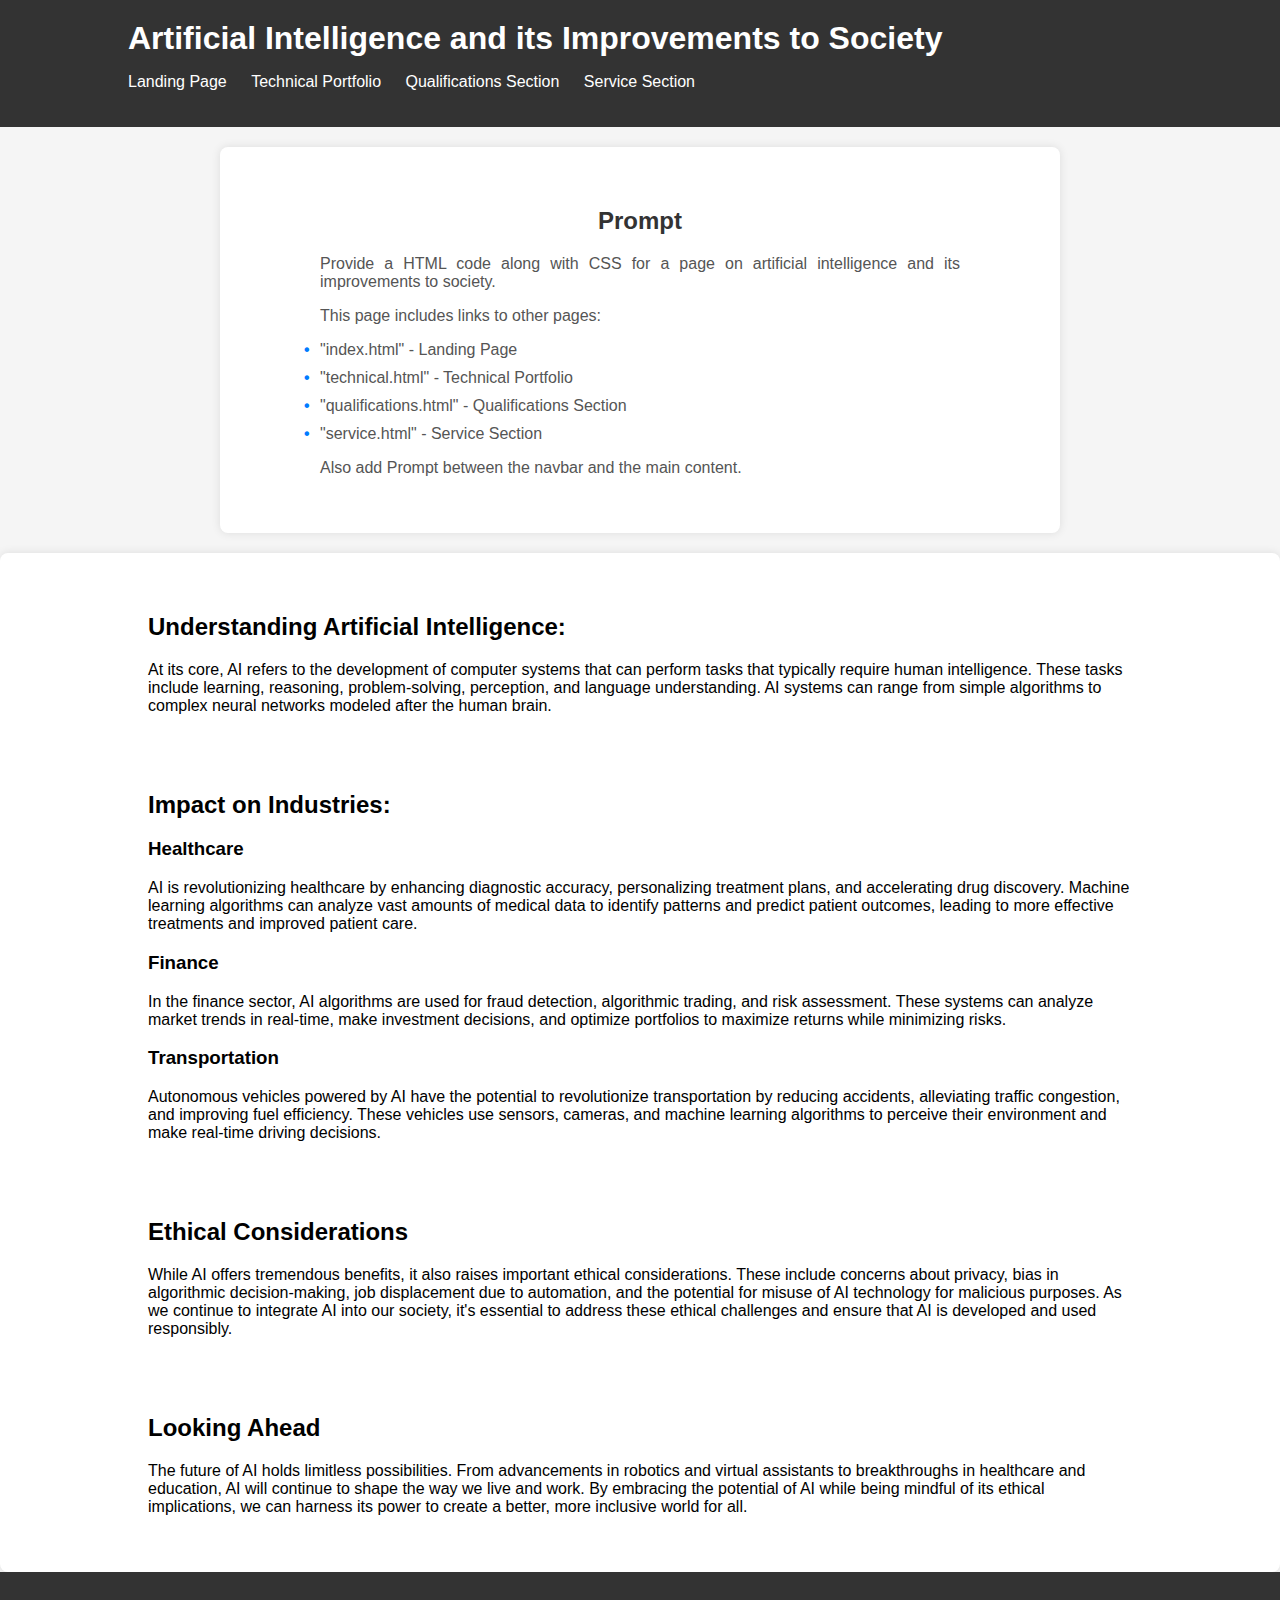
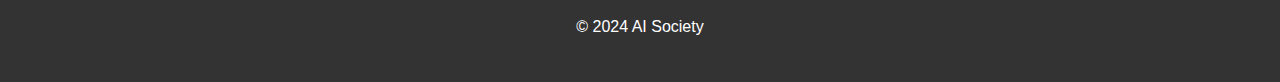
<file: ai.html>
<!DOCTYPE html>
<html lang="en">
<head>
    <meta charset="UTF-8">
    <meta name="viewport" content="width=device-width, initial-scale=1.0">
    <title>AI and Society</title>
    <link rel="stylesheet" href="ai.css">
</head>
<body>
    <header>
        <div class="container">
            <h1>Artificial Intelligence and its Improvements to Society</h1>
            <nav>
                <ul>
                    <li><a href="index.html">Landing Page</a></li>
                    <li><a href="technical.html">Technical Portfolio</a></li>
                    <li><a href="qualifications.html">Qualifications Section</a></li>
                    <li><a href="service.html">Service Section</a></li>
                </ul>
            </nav>
        </div>
    </header>
    <div class="prompt">
        <div class="container">
            <h2>Prompt</h2>
            <p>Provide a HTML code along with CSS for a page on artificial intelligence and its improvements to society.</p>
            <p>This page includes links to other pages:</p>
            <ul>
                <li>"index.html" - Landing Page</li>
                <li>"technical.html" - Technical Portfolio</li>
                <li>"qualifications.html" - Qualifications Section</li>
                <li>"service.html" - Service Section</li>
            </ul>
            <p>Also add Prompt between the navbar and the main content.</p>
        </div>
    </div>
    <main>
        <div class="container">
            <section>
                <h2>Understanding Artificial Intelligence:</h2>
                <p>At its core, AI refers to the development of computer systems that can perform tasks that typically require human intelligence. These tasks include learning, reasoning, problem-solving, perception, and language understanding. AI systems can range from simple algorithms to complex neural networks modeled after the human brain.</p>
            </section>
            <section>
                <h2>Impact on Industries:</h2>
                <h3>Healthcare</h3>
                <p>AI is revolutionizing healthcare by enhancing diagnostic accuracy, personalizing treatment plans, and accelerating drug discovery. Machine learning algorithms can analyze vast amounts of medical data to identify patterns and predict patient outcomes, leading to more effective treatments and improved patient care.</p>
                
                <h3>Finance</h3>
                <p>In the finance sector, AI algorithms are used for fraud detection, algorithmic trading, and risk assessment. These systems can analyze market trends in real-time, make investment decisions, and optimize portfolios to maximize returns while minimizing risks.</p>
                
                <h3>Transportation</h3>
                <p>Autonomous vehicles powered by AI have the potential to revolutionize transportation by reducing accidents, alleviating traffic congestion, and improving fuel efficiency. These vehicles use sensors, cameras, and machine learning algorithms to perceive their environment and make real-time driving decisions.</p>
            </section>
            <section>
                <h2>Ethical Considerations</h2>
                <p>While AI offers tremendous benefits, it also raises important ethical considerations. These include concerns about privacy, bias in algorithmic decision-making, job displacement due to automation, and the potential for misuse of AI technology for malicious purposes. As we continue to integrate AI into our society, it's essential to address these ethical challenges and ensure that AI is developed and used responsibly.</p>
            </section>
            <section>
                <h2>Looking Ahead</h2>
                <p>The future of AI holds limitless possibilities. From advancements in robotics and virtual assistants to breakthroughs in healthcare and education, AI will continue to shape the way we live and work. By embracing the potential of AI while being mindful of its ethical implications, we can harness its power to create a better, more inclusive world for all.</p>
            </section>
        </div>
    </main>
    <footer>
        <div class="container">
            <p>&copy; 2024 AI Society</p>
        </div>
    </footer>
</body>
</html>
</file>
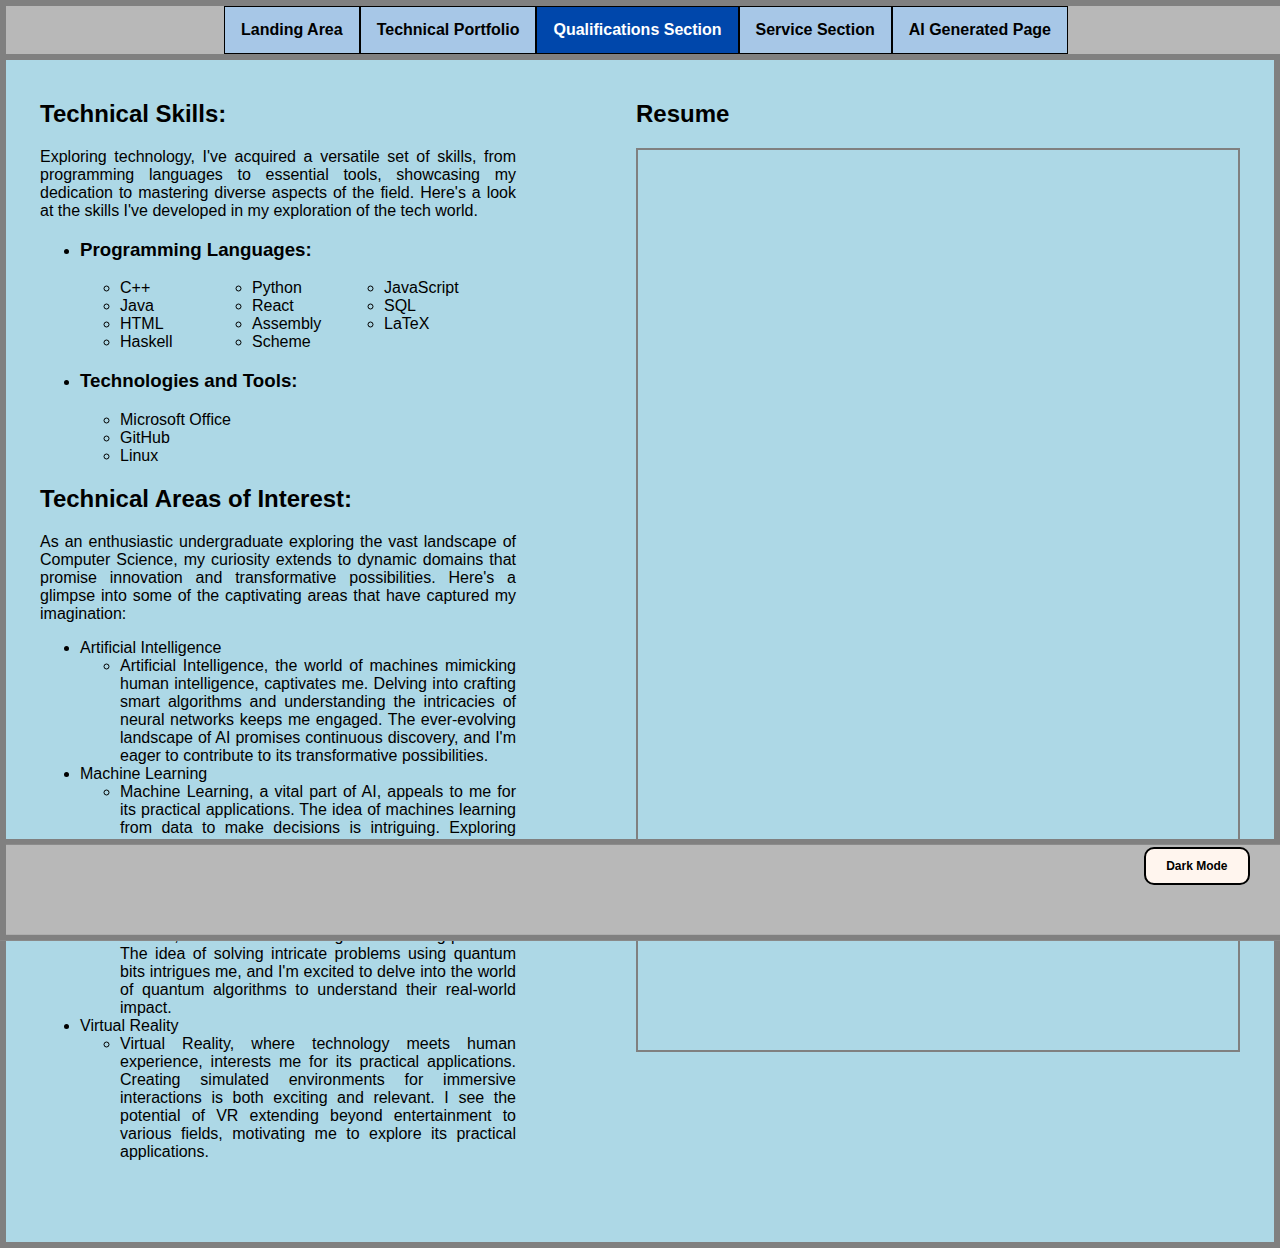
<file: qualifications.html>
<!DOCTYPE html>
<html>
<head>
  <link rel="stylesheet" href="qualifications.css">
  <script src="changeColor.js" defer></script>
</head>
<body>
    <div class="navbar">
        <a href="index.html"><b>Landing Area</b></a> 
        <a href="technical.html"><b>Technical Portfolio</b></a> 
        <a class="active" href="qualifications.html"><b>Qualifications Section</b></a> 
        <a href="service.html"><b>Service Section</b></a>
        <a href="ai.html"><b>AI Generated Page</b></a>
    </div>

    <div class="footer">
        <br><br>
        <div style="text-align: right;">
          <button id="colorButton" onclick="toggleMode()"><b>Dark Mode</b></button> &nbsp&nbsp&nbsp&nbsp&nbsp&nbsp&nbsp&nbsp&nbsp;
        </div>
    </div>

    <div class="content-container">
        <div class="qualifications-content">
            <section>
                <h2>Technical Skills:</h2>
                <p class="justified-text"> Exploring technology, I've acquired a versatile set of skills, from programming languages to essential tools, showcasing my dedication to mastering diverse aspects of the field. Here's a look at the skills I've developed in my exploration of the tech world.</p>
                <ul>
                    <li>
                        <h3>Programming Languages:</h3>
                        <!-- <ul class="split-container">
                            <li class="split-list">
                                <li>C++</li>
                                <li>Python</li>
                                <li>JavaScript</li>
                                <li>Java</li>
                                <li>React</li>
                            </li>
                            <li class="split-list">
                                <li>SQL</li>
                                <li>HTML</li>
                                <li>Assembly</li>
                                <li>LaTeX</li>
                                <li>Haskell, Scheme</li>
                            </li>
                        </ul> -->
                        <ul class="grid-list">
                            <li>C++</li>
                            <li>Python</li>
                            <li>JavaScript</li>
                            <li>Java</li>
                            <li>React</li>
                            <li>SQL</li>
                            <li>HTML</li>
                            <li>Assembly</li>
                            <li>LaTeX</li>
                            <li>Haskell</li>
                            <li>Scheme</li>
                        </ul>
                    </li>
                    <li>
                        <h3>Technologies and Tools:</h3>
                        <ul>
                            <li>Microsoft Office</li>
                            <li>GitHub</li>
                            <li>Linux</li>
                        </ul>
                    </li>
                </ul>
            
                <h2>Technical Areas of Interest:</h2>
                <p class="justified-text">As an enthusiastic undergraduate exploring the vast landscape of Computer Science, my curiosity extends to dynamic domains that promise innovation and transformative possibilities. Here's a glimpse into some of the captivating areas that have captured my imagination:</p>
                <ul>
                    <li>Artificial Intelligence
                        <ul>
                            <li class="justified-text">
                                Artificial Intelligence, the world of machines mimicking human intelligence, captivates me. Delving into crafting smart algorithms and understanding the intricacies of neural networks keeps me engaged. The ever-evolving landscape of AI promises continuous discovery, and I'm eager to contribute to its transformative possibilities.
                            </li>
                        </ul>
                    </li>
                    <li>Machine Learning</li>
                        <ul>
                            <li class="justified-text">
                                Machine Learning, a vital part of AI, appeals to me for its practical applications. The idea of machines learning from data to make decisions is intriguing. Exploring real-world applications, such as personalized recommendations, adds a dynamic dimension to my academic pursuits as an undergraduate.
                            </li>
                        </ul>
                    <li>Quantum Computing</li>
                        <ul>
                            <li class="justified-text">
                                Quantum Computing, blending physics and computer science, fascinates me for its groundbreaking potential. The idea of solving intricate problems using quantum bits intrigues me, and I'm excited to delve into the world of quantum algorithms to understand their real-world impact.
                            </li>
                        </ul>
                    <li>Virtual Reality</li>
                        <ul>
                            <li class="justified-text">
                                Virtual Reality, where technology meets human experience, interests me for its practical applications. Creating simulated environments for immersive interactions is both exciting and relevant. I see the potential of VR extending beyond entertainment to various fields, motivating me to explore its practical applications.
                            </li>
                        </ul>
                </ul>
            </section>
        </div>

        <div class="resume-container">
          <h2>Resume</h2>
          <iframe src="Nitesh Resume.pdf" width="600px" height="900px">resume</iframe>
        </div>
    </div>

</body>
</html>
</file>
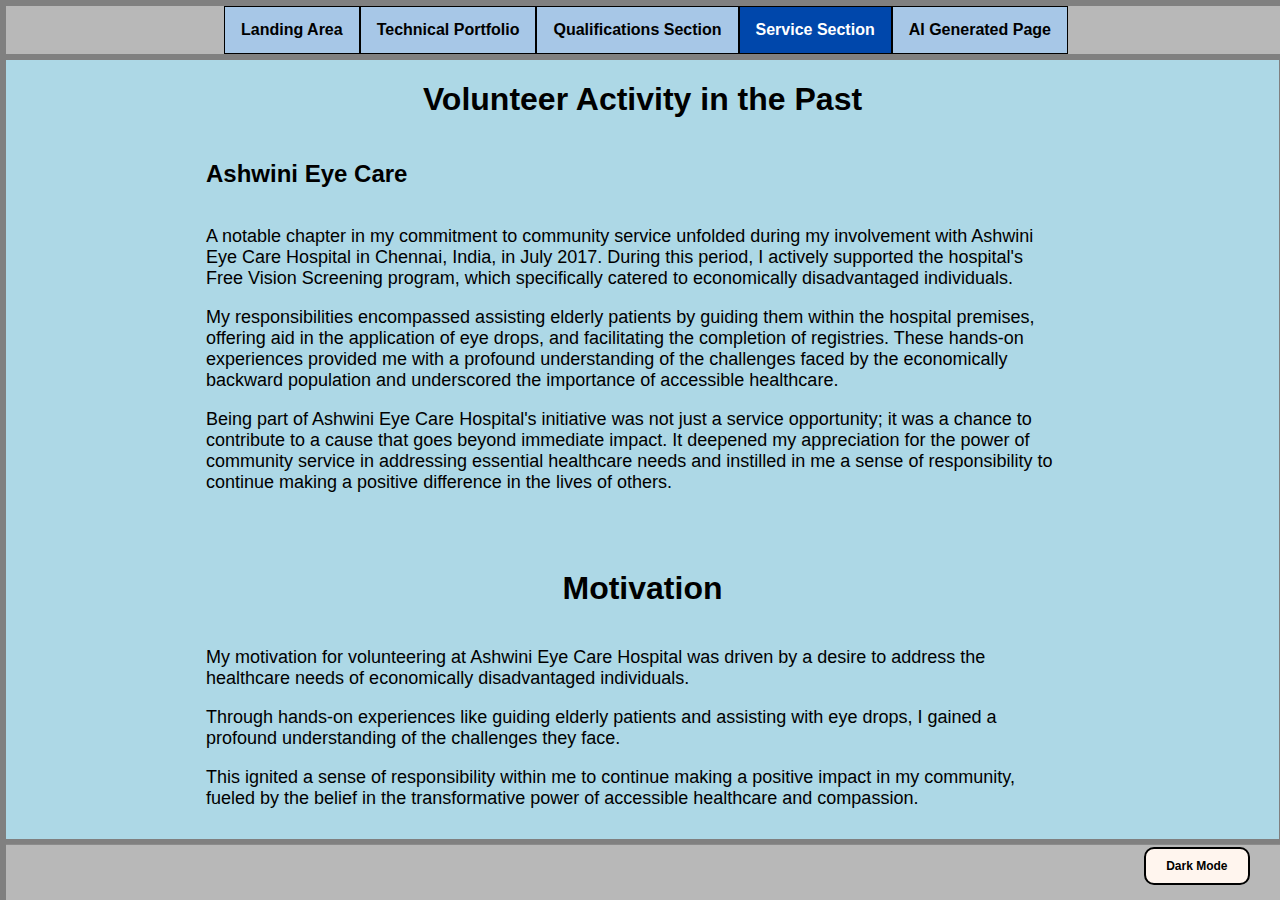
<file: service.html>
<!DOCTYPE html>
<html>
<head>
  <link rel="stylesheet" href="service.css">
  <script src="changeColor.js" defer></script>
</head>
<body>
    <div class="navbar">
        <a href="index.html"><b>Landing Area</b></a> 
        <a href="technical.html"><b>Technical Portfolio</b></a> 
        <a href="qualifications.html"><b>Qualifications Section</b></a> 
        <a class="active" href="service.html"><b>Service Section</b></a>
        <a href="ai.html"><b>AI Generated Page</b></a>
    </div>

    <div class="footer">
      <br><br>
      <div style="text-align: right;">
        <button id="colorButton" onclick="toggleMode()"><b>Dark Mode</b></button> &nbsp&nbsp&nbsp&nbsp&nbsp&nbsp&nbsp&nbsp&nbsp;
      </div>
    </div>

    <div class="technical-container">
      <h1>Volunteer Activity in the Past</h1>
    </div>
    <div class="project-container">
      <h2>Ashwini Eye Care</h2>
      <div class="project">
        <div class="project-info">
          <p>A notable chapter in my commitment to community service unfolded during my involvement with Ashwini Eye Care Hospital in Chennai, India, in July 2017. During this period, I actively supported the hospital's Free Vision Screening program, which specifically catered to economically disadvantaged individuals.</p>
          <p>My responsibilities encompassed assisting elderly patients by guiding them within the hospital premises, offering aid in the application of eye drops, and facilitating the completion of registries. These hands-on experiences provided me with a profound understanding of the challenges faced by the economically backward population and underscored the importance of accessible healthcare.</p>
          <p>Being part of Ashwini Eye Care Hospital's initiative was not just a service opportunity; it was a chance to contribute to a cause that goes beyond immediate impact. It deepened my appreciation for the power of community service in addressing essential healthcare needs and instilled in me a sense of responsibility to continue making a positive difference in the lives of others.</p>
        </div>
      </div>
    </div>
  
    <!-- <div class="technical-container">
      <br><h1>Future Volunteer Interests</h1>
    </div>
    <div class="project-container">
      <h2>Ashwini Eye Care</h2>
      <div class="project">
        <div class="project-info">
          <p>A notable chapter in my commitment to community service unfolded during my involvement with Ashwini Eye Care Hospital in Chennai, India, in July 2017. During this period, I actively supported the hospital's Free Vision Screening program, which specifically catered to economically disadvantaged individuals.</p>
          <p>My responsibilities encompassed assisting elderly patients by guiding them within the hospital premises, offering aid in the application of eye drops, and facilitating the completion of registries. These hands-on experiences provided me with a profound understanding of the challenges faced by the economically backward population and underscored the importance of accessible healthcare.</p>
          <p>Being part of Ashwini Eye Care Hospital's initiative was not just a service opportunity; it was a chance to contribute to a cause that goes beyond immediate impact. It deepened my appreciation for the power of community service in addressing essential healthcare needs and instilled in me a sense of responsibility to continue making a positive difference in the lives of others.</p>
        </div>
      </div>
    </div> -->

    <div class="technical-container">
      <br><h1>Motivation</h1>
    </div>
    <div class="project-container">
      <div class="project">
        <div class="project-info">
          <p>My motivation for volunteering at Ashwini Eye Care Hospital was driven by a desire to address the healthcare needs of economically disadvantaged individuals. </p>
          <p>Through hands-on experiences like guiding elderly patients and assisting with eye drops, I gained a profound understanding of the challenges they face. </p>
          <p>This ignited a sense of responsibility within me to continue making a positive impact in my community, fueled by the belief in the transformative power of accessible healthcare and compassion.</p>
        </div>
      </div>
    </div>
  
</body>
</html>
</file>
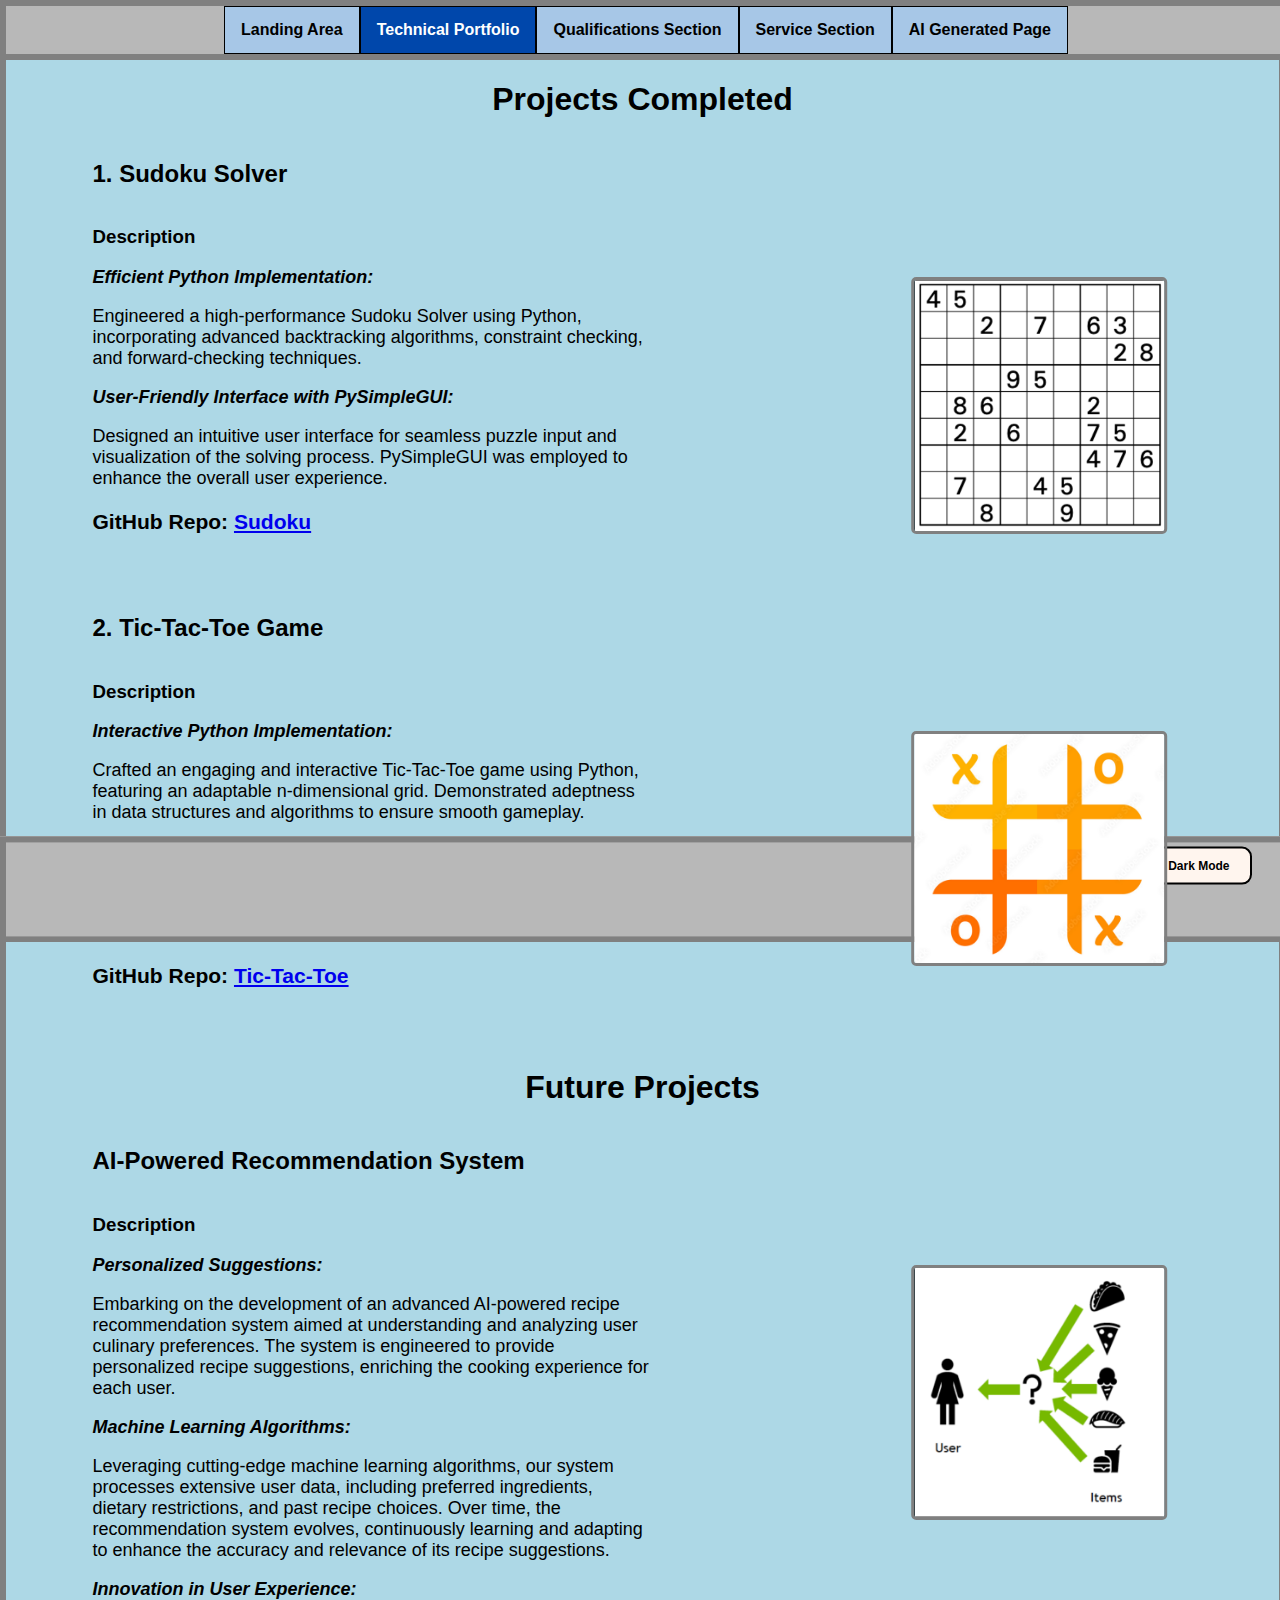
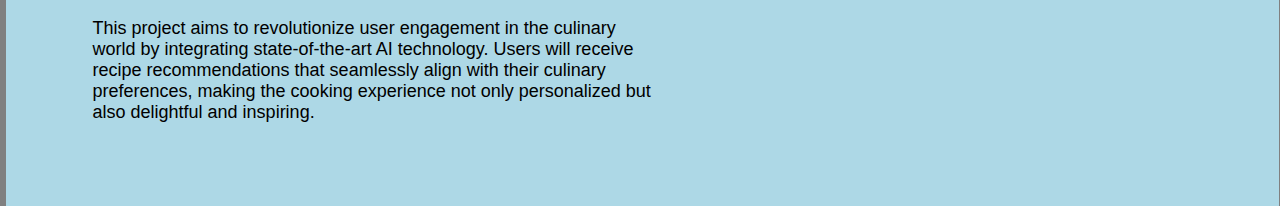
<file: technical.html>
<!DOCTYPE html>
<html>
<head>
  <title>Nitesh Duraivel | Technical Portfolio</title>
  <link rel="stylesheet" href="technical.css">
  <script src="changeColor.js" defer></script>
</head>
<body>
    <div class="navbar">
        <a href="index.html"><b>Landing Area</b></a> 
        <a class="active" href="technical.html"><b>Technical Portfolio</b></a>
        <a href="qualifications.html"><b>Qualifications Section</b></a> 
        <a href="service.html"><b>Service Section</b></a>
        <a href="ai.html"><b>AI Generated Page</b></a>
    </div>

    <div class="footer">
      <br><br>
      <div style="text-align: right;">
        <button id="colorButton" onclick="toggleMode()"><b>Dark Mode</b></button> &nbsp&nbsp&nbsp&nbsp&nbsp&nbsp&nbsp&nbsp&nbsp;
      </div>
    </div>

  <div class="technical-container">
    <h1>Projects Completed</h1>
  </div>
  <div class="project-container">
    <h2>1. Sudoku Solver</h2>
    <h3>Description</h3>
    <div class="project">
      <div class="project-info">
        <i><b>Efficient Python Implementation:</b></i>
        <p>Engineered a high-performance Sudoku Solver using Python, incorporating advanced backtracking algorithms, constraint checking, and forward-checking techniques.</p>
        <i><b>User-Friendly Interface with PySimpleGUI:</b></i>
        <p>Designed an intuitive user interface for seamless puzzle input and visualization of the solving process. PySimpleGUI was employed to enhance the overall user experience.</p>
        <h3>GitHub Repo: <a href="#">Sudoku</a></h3>
      </div>
      <div class="project-image">
        <img style="float: left; margin: 10px 5px 40px 40px;" src="sudoku.png" alt="Sudoku Solver" width="250" height="250">
      </div>
    </div>

    <h2>2. Tic-Tac-Toe Game</h2>
    <h3>Description</h3>
    <div class="project">
      <div class="project-info">
        <i><b>Interactive Python Implementation:</b></i>
        <p>Crafted an engaging and interactive Tic-Tac-Toe game using Python, featuring an adaptable n-dimensional grid. Demonstrated adeptness in data structures and algorithms to ensure smooth gameplay.</p>
        <i><b>Enhanced User Experience:</b></i>
        <p>Elevated the user experience through an intuitive interface built with PySimpleGUI, allowing players to enjoy a seamless and visually appealing gaming environment.</p>
        <h3>GitHub Repo: <a href="#">Tic-Tac-Toe</a></h3>
      </div>
      <div class="project-image">
        <img style="float: left; margin: 10px 5px 40px 40px;" src="tic-tac-toe.png" alt="Tic-Tac-Toe Game" width="250" height="250">
      </div>
    </div>
  </div>

  <div class="technical-container">
    <br><h1>Future Projects</h1>
  </div>

  <div class="project-container">
    <h2>AI-Powered Recommendation System</h2>
    <h3>Description</h3>
    <div class="project">
      <div class="project-info">
        <i><b>Personalized Suggestions:</b></i>
        <p>Embarking on the development of an advanced AI-powered recipe recommendation system aimed at understanding and analyzing user culinary preferences. The system is engineered to provide personalized recipe suggestions, enriching the cooking experience for each user.</p>
        <i><b>Machine Learning Algorithms:</b></i>
        <p>Leveraging cutting-edge machine learning algorithms, our system processes extensive user data, including preferred ingredients, dietary restrictions, and past recipe choices. Over time, the recommendation system evolves, continuously learning and adapting to enhance the accuracy and relevance of its recipe suggestions.</p>
        <i><b>Innovation in User Experience:</b></i>
        <p>This project aims to revolutionize user engagement in the culinary world by integrating state-of-the-art AI technology. Users will receive recipe recommendations that seamlessly align with their culinary preferences, making the cooking experience not only personalized but also delightful and inspiring.</p>
      </div>
      <div class="project-image">
        <img style="float: left; margin: 10px 5px 40px 40px;" src="recommendation.png" alt="Tic-Tac-Toe Game" width="250" height="250">
      </div>
    </div>
  </div>
</body>
</html>
</file>
<file: ai.css>
/* styles.css */

body {
    font-family: Arial, sans-serif;
    margin: 0;
    padding: 0;
    background-color: #f5f5f5;
}

.container {
    width: 80%;
    margin: 0 auto;
    padding: 20px;
}

header {
    background-color: #333;
    color: #fff;
}

header h1 {
    margin: 0;
}

nav ul {
    list-style-type: none;
    padding: 0;
}

nav ul li {
    display: inline;
    margin-right: 20px;
}

nav ul li a {
    color: #fff;
    text-decoration: none;
}

main {
    background-color: #fff;
    border-radius: 8px;
    box-shadow: 0 0 10px rgba(0, 0, 0, 0.1);
    margin-top: 20px;
}

section {
    padding: 20px;
}

footer {
    background-color: #333;
    color: #fff;
    text-align: center;
    padding: 10px 0;
}

/* styles.css */

.prompt {
    background-color: #fff;
    border-radius: 8px;
    box-shadow: 0 0 10px rgba(0, 0, 0, 0.1);
    margin: 20px auto;
    max-width: 800px;
    padding: 20px;
}

.prompt h2 {
    color: #333;
    text-align: center;
}

.prompt p {
    color: #555;
    text-align: justify;
}

.prompt ul {
    color: #555;
    list-style: none;
    padding: 0;
}

.prompt ul li {
    margin-bottom: 10px;
}

.prompt ul li:before {
    content: "\2022";  /* Bullet point */
    color: #007bff;
    font-weight: bold;
    display: inline-block;
    width: 1em;
    margin-left: -1em;
}
</file>
<file: qualifications.css>
body {
    font-family: 'Segoe UI', Tahoma, Geneva, Verdana, sans-serif;
    margin: 0;
    padding: 0;
    overflow: scroll;
    padding-top: 60px;
    box-sizing: border-box;
    background-color: #ADD8E6;
    border-right: 6px solid grey;
    border-bottom: 6px solid grey;
    border-left: 6px solid grey;
    color: black;
    padding-bottom: 45px;
}

.navbar {
    position: fixed;
    top: 0;
    width: 100%;
    background-color: #B8B8B8;
    overflow: hidden;
    display: flex;
    justify-content: center;
    z-index: 1000;
    border-top: 6px solid grey;
    border-bottom: 6px solid grey;
    border-right: 5999999px solid grey;
}
  
.navbar a {
    display: block;
    color: black;
    text-align: center;
    background-color: #A7C7E7;
    padding: 14px 16px;
    text-decoration: none;
    transition: background-color 0.3s;
    /* border-right: 2px solid grey; */
    border: 1px solid black;
}
  
.navbar a:hover {
    transform: translateY(+4px);
    background-color: #ddd;
    color: black;
}
  
.navbar a.active {
    background-color: #0047AB;
    color: white;
}

body.dark-mode .navbar {
    width: 8%;
    height: 100%;
    background-color: #B8B8B8;
    border-right: 4px solid grey;
    display: flex;
    flex-direction: column;
    position: fixed;
    top: 0;
    left: 0;
    margin: 0;
    padding: 0;
    overflow: auto;
}

body.dark-mode .navbar a {
    text-align: left;
    background-color: #A7C7E7;
    padding: 14px 16px;
    text-decoration: none;
    transition: background-color 0.3s;
    border: 1px solid black;
    margin-bottom: 0px;
}

body.dark-mode .navbar a.active {
    background-color: #0047AB;
    color: #fff;
}

body.dark-mode .navbar a:hover {
    transform: translateX(+4px);
    background-color: #ddd;
    color: black;
    margin-top: 0;
}

body.dark-mode .landing-content {
    padding-left: 100px;
    width: 90%;
}

body.dark-mode .landing-content img {
    margin-left: 50px;
}

body.dark-mode .footer {
    border-left: none;
}

.previous {
    background-color: #000;
}

.next {
    background-color: #000;
}

/* 
.project-container {
    text-align: center;
}

.project-container-resume iframe{
    border: 3px solid grey;
} */

.content-container {
    display: flex;
    /* justify-content: space-between; */
    max-width: 1200px;
    margin: 0 auto;
    padding: 20px;
}
  
.qualifications-content,
.interests-content {
    flex: 1;
    margin-right: 20px;
    /* font-size: 13px; */
    /* width: 45%;  */
}
  
.resume-container {
    padding-left: 100px;
    flex: 1;
    /* border: 2px solid grey; */
    /* width: 45%; */
}

.resume-container iframe{
    border: 2px solid grey;
}

.split-container {
    display: flex;
    flex-wrap: wrap;
    list-style-type: none;
    padding: 0;
}

.split-list {
    flex: 0% 0% 20%;
    box-sizing: border-box;
    padding: 11 10px;
}

.justified-text {
    text-align: justify;
}

.footer {
    position: fixed;
    transform: translateY(40%);
    bottom: 0;  
    left: 0;
    right: 0;
    width: 100%;
    /* display: flex; */
    border-top: 6px solid grey;
    border-bottom: 6px solid grey;
    background-color: #B8B8B8;
    /* background-color: black; */
    color: white;
    text-align: center;
    padding: 8px;
    border-left: 6px solid grey;
    border-right: 6px solid grey;
    /* margin: 0px; */
}

.cropped-image-container {
    width: 50px;
    height: 50px;
    overflow: hidden;
    margin: 0 10px;
}

.cropped-image-container img {
    width: 100%;
    height: 100%;
    object-fit: cover;
    clip-path: polygon(0 0, 100% 0, 100% 80%, 0 100%);
}

.container {
    position: relative;
}

#colorButton {
    position: relative;
    top: 2%;
    right: 0;
    transform: translateY(-110%);
    /* transform: translateX(520%); */
    /* transform: translateZ(-100%); */
    padding: 10px 20px;
    border: none;
    border-radius: 10px;
    background-color: #fff5ee;
    border: 2px solid black;
    color: black;
    cursor: pointer;
    font-size: 12px;
}

#colorButton:hover { 
    background-color: #ddd;
    color: black;
}

#colorButton:active {
    background-color: #ddd;
    color: black;
}

.dark-mode {
    background-color: black;
    color: white;
}

.grid-list {
    display: grid;
    grid-template-columns: repeat(3, 1fr);
  }
</file>
<file: service.css>
body {
    font-family: 'Segoe UI', Tahoma, Geneva, Verdana, sans-serif;
    margin: 0;
    padding: 0;
    overflow: scroll;
    padding-top: 60px;
    box-sizing: border-box;
    background-color: #ADD8E6;
    border-right: 1px solid grey;
    border-left: 6px solid grey;
    color: black;
    padding-bottom: 45px;
}

.navbar {
    position: fixed;
    top: 0;
    width: 100%;
    background-color: #B8B8B8;
    overflow: hidden;
    display: flex;
    justify-content: center;
    z-index: 1000;
    border-top: 6px solid grey;
    border-bottom: 6px solid grey;
}
  
.navbar a {
    display: block;
    color: black;
    text-align: center;
    background-color: #A7C7E7; 
    padding: 14px 16px;
    text-decoration: none;
    transition: background-color 0.3s;
    /* border-right: 2px solid grey; */
    border: 1px solid black;
}
  
.navbar a:hover {
    transform: translateY(+4px);
    background-color: #ddd;
    color: black;
}
  
.navbar a.active {
    background-color: #0047AB;
    color: white;
}

body.dark-mode .navbar {
    width: 8%;
    height: 100%;
    background-color: #B8B8B8;
    border-right: 4px solid grey;
    display: flex;
    flex-direction: column;
    position: fixed;
    top: 0;
    left: 0;
    margin: 0;
    padding: 0;
    overflow: auto;
}

body.dark-mode .navbar a {
    text-align: left;
    background-color: #A7C7E7;
    padding: 14px 16px;
    text-decoration: none;
    transition: background-color 0.3s;
    border: 1px solid black;
    margin-bottom: 0px;
}

body.dark-mode .navbar a.active {
    background-color: #0047AB;
    color: #fff;
}

body.dark-mode .navbar a:hover {
    transform: translateX(+4px);
    background-color: #ddd;
    color: black;
    margin-top: 0;
}

body.dark-mode .landing-content {
    padding-left: 100px;
    width: 90%;
}

body.dark-mode .landing-content img {
    margin-left: 50px;
}

body.dark-mode .footer {
    border-left: none;
}


.previous {
    background-color: #000;
}

.next {
    background-color: #000;
}

.content-container {
    display: flex;
    /* justify-content: space-between; */
    max-width: 1200px;
    margin: 0 auto;
    margin-right: 200px;
    margin-left: 200px;
}
  
.qualifications-content {
    flex: 1;
    margin-right: 20px;
    max-width: 600px; /* Adjust the maximum width if needed */
    text-align: left;
}  

.landing-container {
    max-width: 800px;
    margin: 0 auto;
    padding: 20px;
    text-align: center;
}
  
.landing-content img {
    max-width: 130%;
    height: auto;
    border-radius: 0%;
    margin-top: 20px;
    border: 4px solid grey;
}

.landing-content {
    width: 95%;
    padding-left: 20px;
}

.landing-content p{
    text-align: left;
}
  
.landing-description {
    margin-top: 20px;
    font-size: 18px;
    line-height: 1.6;
}
  
.social-links {
    text-align: center;
}
  
.social-links a {
    display: inline-block;
    margin: 0 10px;
}
  
.footer {
    position: fixed;
    transform: translateY(40%);
    bottom: 0;  
    left: 0;
    width: 100%;
    /* display: flex; */
    border-top: 6px solid grey;
    border-bottom: 6px solid grey;
    background-color: #B8B8B8;
    /* background-color: black; */
    color: white;
    text-align: center;
    padding: 8px;
    border-left: 6px solid grey;
    border-right: 6px solid grey;
}

.cropped-image-container {
    width: 50px;
    height: 50px;
    overflow: hidden;
    margin: 0 10px;
}

.cropped-image-container img {
    width: 100%;
    height: 100%;
    object-fit: cover;
    clip-path: polygon(0 0, 100% 0, 100% 80%, 0 100%);
}

.container {
    position: relative;
}

#colorButton {
    position: relative;
    top: 2%;
    right: 0;
    transform: translateY(-110%);
    /* transform: translateX(520%); */
    /* transform: translateZ(-100%); */
    padding: 10px 20px;
    border: none;
    border-radius: 10px;
    background-color: #fff5ee;
    border: 2px solid black;
    color: black;
    cursor: pointer;
    font-size: 12px;
}

#colorButton:hover { 
    background-color: #ddd;
    color: black;
}

#colorButton:active {
    background-color: #ddd;
    color: black;
}

.project-container {
    display: grid;
    padding-left: 200px;
    max-width: 1300px;
    flex-direction: column;
    margin: 0 auto;
}

.project {
    display: flex;
    /* align-items: center; */
    /* justify-content: center; */
    margin-bottom: 20px;
    padding-right: 200px;
}

.project-info {
    flex: 1;
    font-size: 18px;
    margin-right: 20px;
    /* padding-right: 100px; */
}

.project-image {
    flex-shrink: 0;
    margin-left: 20px;
    /* padding-right: 200px; */
}

.project-image img {
    max-width: 100%;
    height: auto;
    border-radius: 5px;
    transform: translateX(70%);
    border: 3px solid grey;
}

.technical-container {
    max-width: 800px;
    margin: 0 auto;
    text-align: center;
}

.dark-mode {
    background-color: black;
    color: white;
}
</file>
<file: technical.css>
body {
    font-family: 'Segoe UI', Tahoma, Geneva, Verdana, sans-serif;
    margin: 0;
    padding: 0;
    overflow: scroll;
    padding-top: 60px;
    box-sizing: border-box;
    background-color: #ADD8E6;
    border-right: 1px solid grey;
    border-left: 6px solid grey;
    color: black;
    padding-bottom: 45px;
}

body.dark-mode .navbar {
    width: 8%;
    height: 100%;
    background-color: #B8B8B8;
    border-right: 4px solid grey;
    display: flex;
    flex-direction: column;
    position: fixed;
    top: 0;
    left: 0;
    margin: 0;
    padding: 0;
    overflow: auto;
}

body.dark-mode .navbar a {
    text-align: left;
    background-color: #A7C7E7;
    padding: 14px 16px;
    text-decoration: none;
    transition: background-color 0.3s;
    border: 1px solid black;
    margin-bottom: 0px;
}

body.dark-mode .navbar a.active {
    background-color: #0047AB;
    color: #fff;
}

body.dark-mode .navbar a:hover {
    transform: translateX(+4px);
    background-color: #ddd;
    color: black;
    margin-top: 0;
}

body.dark-mode .landing-content {
    padding-left: 100px;
    width: 90%;
}

body.dark-mode .landing-content img {
    margin-left: 50px;
}

body.dark-mode .footer {
    border-left: none;
}

.dropdown {
    display: inline-block;
    position: relative;
    z-index: 1001;
}

.dropbtn {
    background-color: #333;
    color: white;
    padding: 14px 16px;
    font-size: 16px;
    border: none;
}

.dropdown-content {
    display: none;
    position: absolute;
    background-color: #f9f9f9;
    min-width: 160px;
    box-shadow: 0px 8px 16px 0px rgba(0,0,0,0.2);
    z-index: 2000;
}

.dropdown-content a {
    color: black;
    padding: 12px 16px;
    text-decoration: none;
    display: block;
}

.dropdown-content a:hover {
    background-color: #ddd;
}

.dropdown:hover .dropdown-content {
    display: block;
}

.navbar {
    position: fixed;
    top: 0;
    width: 100%;
    background-color: #B8B8B8;
    overflow: hidden;
    display: flex;
    justify-content: center;
    z-index: 1000;
    border-top: 6px solid grey;
    border-bottom: 6px solid grey;
}
  
.navbar a {
    display: block;
    color: black;
    text-align: center;
    background-color: #A7C7E7;
    padding: 14px 16px;
    text-decoration: none;
    transition: background-color 0.3s;
    /* border-right: 2px solid grey; */
    border: 1px solid black;
}
  
.navbar a:hover {
    transform: translateY(+4px);
    background-color: #ddd;
    color: black;
}
  
.navbar a.active {
    background-color: #0047AB;
    color: white;
}

.previous {
    background-color: #000;
}

.next {
    background-color: #000;
}

.project-container {
    display: grid;
    max-width: 1100px;
    flex-direction: column;
    margin: 0 auto;
}

.project {
    display: flex;
    /* align-items: center; */
    /* justify-content: center; */
    margin-bottom: 20px;
    padding-right: 200px;
}

.project-info {
    flex: 1;
    font-size: 18px;
    margin-right: 20px;
    /* padding-right: 100px; */
}

.project-image {
    /* flex: 1; */
    flex-shrink: 0;
    margin-left: 20px;
    /* padding-bottom: 45px; */
    /* display: flex; */
    /* padding-right: 200px; */
}

.project-image img {
    max-width: 100%;
    height: auto;
    border-radius: 5px;
    transform: translateX(70%);
    border: 3px solid grey;
    /* display: flex; */
}

.technical-container {
    max-width: 800px;
    margin: 0 auto;
    text-align: center;
}

.footer {
    position: fixed;
    transform: translateY(40%);
    bottom: 0;  
    left: 0;
    width: 100%;
    /* display: flex; */
    border-top: 6px solid grey;
    border-bottom: 6px solid grey;
    background-color: #B8B8B8;
    /* background-color: black; */
    color: white;
    text-align: center;
    padding: 10px;
    border-left: 6px solid grey;
    border-right: 6px solid grey;
}

.cropped-image-container {
    width: 50px;
    height: 50px;
    overflow: hidden;
    margin: 0 10px;
}

.cropped-image-container img {
    width: 100%;
    height: 100%;
    object-fit: cover;
    clip-path: polygon(0 0, 100% 0, 100% 80%, 0 100%);
}

.container {
    position: relative;
}

#colorButton {
    position: relative;
    top: 2%;
    right: 0;
    transform: translateY(-110%);
    /* transform: translateX(520%); */
    /* transform: translateZ(-100%); */
    padding: 10px 20px;
    border: none;
    border-radius: 10px;
    background-color: #fff5ee;
    border: 2px solid black;
    color: black;
    cursor: pointer;
    font-size: 12px;
}

#colorButton:hover { 
    background-color: #ddd;
    color: black;
}

#colorButton:active {
    background-color: #ddd;
    color: black;
}

.dark-mode {
    background-color: black;
    color: white;
}
</file>
